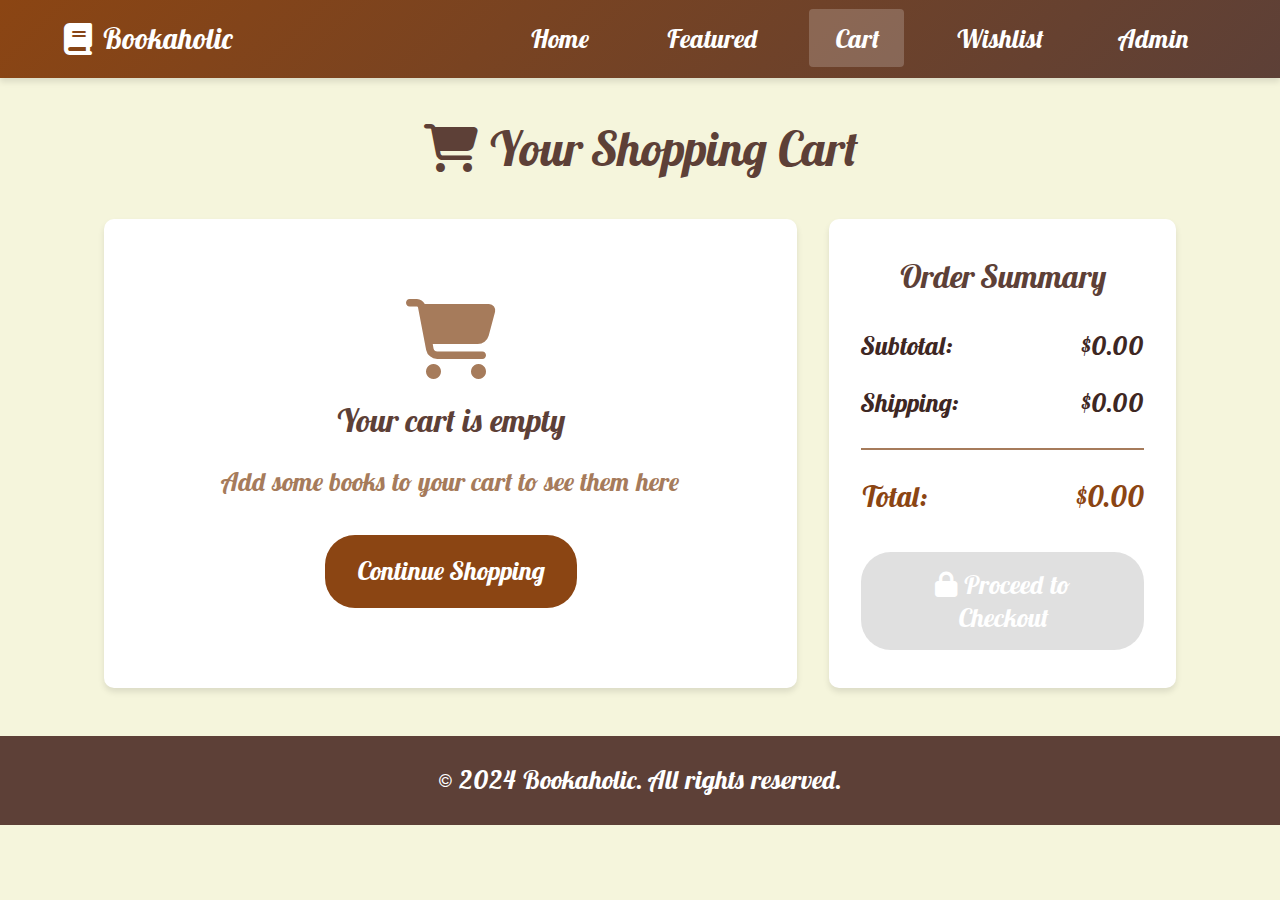
<file: cart.html>
<!DOCTYPE html>
<html lang="en">
<head>
    <meta charset="UTF-8">
    <meta name="viewport" content="width=device-width, initial-scale=1.0">
    <title>Bookaholic - Shopping Cart</title>
    <link rel="stylesheet" href="https://cdnjs.cloudflare.com/ajax/libs/font-awesome/6.5.0/css/all.min.css">
    <style>
        @import url('https://fonts.googleapis.com/css2?family=Lobster+Two:ital,wght@0,400;0,700;1,400;1,700&display=swap');

        :root {
            --primary-brown: #8B4513;
            --light-brown: #A67B5B;
            --dark-brown: #5D4037;
            --cream: #F5F5DC;
            --light-cream: #FFF8E1;
            --text-dark: #3E2723;
            --shadow: 0 4px 6px rgba(0, 0, 0, 0.1);
        }

        * {
            font-family: "Lobster Two", cursive;
            font-weight: 800;
            font-style: italic;
            margin: 0;
            padding: 0;
            box-sizing: border-box;
        }

        body {
            background-color: var(--cream);
            color: var(--text-dark);
            line-height: 1.6;
            font-size: 62.5%;
        }

        /* Header - Mobile Responsive */
        header {
            background: linear-gradient(135deg, var(--primary-brown), var(--dark-brown));
            color: white;
            padding: 1rem 5%;
            display: flex;
            justify-content: space-between;
            align-items: center;
            box-shadow: var(--shadow);
            flex-wrap: wrap;
            gap: 1rem;
        }

        .logo {
            display: flex;
            align-items: center;
            gap: 10px;
            font-size: clamp(1.6rem, 4vw, 1.8rem);
            font-weight: bold;
        }

        .logo i {
            font-size: clamp(1.8rem, 4vw, 2rem);
        }

        nav ul {
            display: flex;
            list-style: none;
            gap: clamp(1rem, 2vw, 2rem);
            flex-wrap: wrap;
            justify-content: center;
        }

        nav a {
            color: white;
            text-decoration: none;
            padding: 0.8rem clamp(0.8rem, 2vw, 1.6rem);
            border-radius: 4px;
            transition: background-color 0.3s;
            font-size: clamp(1.4rem, 3vw, 1.6rem);
            white-space: nowrap;
        }

        nav a:hover, nav a.active {
            background-color: rgba(255,255,255,0.2);
        }

        .container {
            max-width: 1200px;
            margin: 2rem auto;
            padding: 0 5%;
        }

        .cart-header {
            text-align: center;
            margin-bottom: 2rem;
        }

        .cart-header h1 {
            font-size: clamp(2.4rem, 6vw, 3rem);
            color: var(--dark-brown);
            margin-bottom: 1rem;
        }

        .cart-content {
            display: grid;
            grid-template-columns: 1fr;
            gap: 2rem;
        }

        @media (min-width: 768px) {
            .cart-content {
                grid-template-columns: 2fr 1fr;
            }
        }

        .cart-items, .cart-summary {
            background: white;
            border-radius: 10px;
            padding: clamp(1.5rem, 4vw, 2rem);
            box-shadow: var(--shadow);
        }

        .cart-item {
            display: flex;
            flex-direction: column;
            align-items: center;
            padding: 1.5rem 0;
            border-bottom: 1px solid #eee;
            text-align: center;
        }

        @media (min-width: 480px) {
            .cart-item {
                flex-direction: row;
                text-align: left;
                align-items: center;
            }
        }

        .cart-item:last-child {
            border-bottom: none;
        }

        .cart-item-image {
            width: clamp(80px, 20vw, 100px);
            height: clamp(100px, 25vw, 120px);
            object-fit: cover;
            border-radius: 8px;
            margin-bottom: 1rem;
        }

        @media (min-width: 480px) {
            .cart-item-image {
                margin-right: 1.5rem;
                margin-bottom: 0;
            }
        }

        .cart-item-details {
            flex: 1;
            width: 100%;
        }

        .cart-item-title {
            font-size: clamp(1.6rem, 4vw, 1.8rem);
            color: var(--dark-brown);
            margin-bottom: 0.5rem;
            line-height: 1.3;
        }

        .cart-item-price {
            font-size: clamp(1.4rem, 3vw, 1.6rem);
            color: var(--primary-brown);
            font-weight: bold;
        }

        .cart-item-controls {
            display: flex;
            align-items: center;
            justify-content: center;
            gap: 1rem;
            margin-top: 1rem;
            flex-wrap: wrap;
        }

        @media (min-width: 480px) {
            .cart-item-controls {
                justify-content: flex-start;
            }
        }

        .quantity-btn {
            background: var(--light-cream);
            border: 1px solid var(--light-brown);
            width: clamp(28px, 7vw, 32px);
            height: clamp(28px, 7vw, 32px);
            border-radius: 50%;
            display: flex;
            align-items: center;
            justify-content: center;
            cursor: pointer;
            transition: all 0.2s;
            font-size: 1.4rem;
        }

        .quantity-btn:hover {
            background: var(--primary-brown);
            color: white;
        }

        .quantity {
            font-size: clamp(1.4rem, 3vw, 1.6rem);
            font-weight: bold;
            min-width: 30px;
            text-align: center;
        }

        .remove-btn {
            background: #e74c3c;
            color: white;
            border: none;
            padding: 0.5rem 1rem;
            border-radius: 5px;
            cursor: pointer;
            font-size: clamp(1.2rem, 2.5vw, 1.4rem);
            margin-left: 0;
        }

        @media (min-width: 480px) {
            .remove-btn {
                margin-left: 1rem;
            }
        }

        .remove-btn:hover {
            background: #c0392b;
        }

        .summary-title {
            font-size: clamp(1.8rem, 4vw, 2rem);
            color: var(--dark-brown);
            margin-bottom: 1.5rem;
            text-align: center;
        }

        .summary-item {
            display: flex;
            justify-content: space-between;
            margin-bottom: 1rem;
            font-size: clamp(1.4rem, 3vw, 1.6rem);
        }

        .summary-total {
            display: flex;
            justify-content: space-between;
            margin-top: 1.5rem;
            padding-top: 1.5rem;
            border-top: 2px solid var(--light-brown);
            font-size: clamp(1.6rem, 4vw, 1.8rem);
            font-weight: bold;
            color: var(--primary-brown);
        }

        .checkout-btn {
            background: var(--primary-brown);
            color: white;
            border: none;
            padding: 1rem 2rem;
            border-radius: 30px;
            font-size: clamp(1.4rem, 3vw, 1.6rem);
            font-weight: bold;
            cursor: pointer;
            width: 100%;
            margin-top: 2rem;
            transition: all 0.3s;
        }

        .checkout-btn:hover {
            background: var(--dark-brown);
            transform: translateY(-2px);
        }

        .checkout-btn:disabled {
            background: #cccccc;
            cursor: not-allowed;
            transform: none;
        }

        .empty-cart {
            text-align: center;
            padding: 3rem 1rem;
        }

        .empty-cart i {
            font-size: clamp(4rem, 10vw, 5rem);
            color: var(--light-brown);
            margin-bottom: 1rem;
        }

        .empty-cart h3 {
            font-size: clamp(1.8rem, 4vw, 2rem);
            color: var(--dark-brown);
            margin-bottom: 1rem;
        }

        .empty-cart p {
            font-size: clamp(1.4rem, 3vw, 1.6rem);
            color: var(--light-brown);
            margin-bottom: 2rem;
        }

        .continue-shopping {
            background: var(--primary-brown);
            color: white;
            text-decoration: none;
            padding: 1rem 2rem;
            border-radius: 30px;
            font-size: clamp(1.4rem, 3vw, 1.6rem);
            transition: all 0.3s;
            display: inline-block;
        }

        .continue-shopping:hover {
            background: var(--dark-brown);
            transform: translateY(-2px);
        }

        footer {
            background-color: var(--dark-brown);
            color: white;
            text-align: center;
            padding: 1.5rem;
            margin-top: 3rem;
            font-size: clamp(1.4rem, 3vw, 1.6rem);
        }

        /* Mobile Menu Toggle */
        .menu-toggle {
            display: none;
            font-size: 2.2rem;
            color: white;
            cursor: pointer;
        }

        @media (max-width: 768px) {
            .menu-toggle {
                display: block;
            }
            
            nav ul {
                display: none;
                position: absolute;
                top: 100%;
                left: 0;
                right: 0;
                background: var(--dark-brown);
                z-index: 1000;
                padding: 1rem 0;
                flex-direction: column;
                gap: 0;
            }
            
            nav ul.active {
                display: flex;
            }
            
            nav ul li {
                width: 100%;
            }
            
            nav a {
                display: block;
                padding: 1.5rem;
                text-align: center;
                border-bottom: 1px solid rgba(255,255,255,0.1);
            }
        }
    </style>
</head>
<body>
    <header>
        <div class="logo"><i class="fas fa-book"></i> <span>Bookaholic</span></div>
        
        <!-- Mobile Menu Toggle -->
        <div class="menu-toggle" id="menuToggle">
            <i class="fas fa-bars"></i>
        </div>
        
        <nav>
            <ul id="navMenu">
                <li><a href="home.html">Home</a></li>
                <li><a href="home.html#featured">Featured</a></li>
                <li><a href="#" class="active">Cart</a></li>
                <li><a href="wishlist.html">Wishlist</a></li>
                <li><a href="admin.html">Admin</a></li>
            </ul>
        </nav>
    </header>

    <div class="container">
        <div class="cart-header">
            <h1><i class="fas fa-shopping-cart"></i> Your Shopping Cart</h1>
        </div>

        <div class="cart-content">
            <div class="cart-items" id="cart-items">
                <!-- Cart items will be dynamically loaded here -->
            </div>

            <div class="cart-summary">
                <h3 class="summary-title">Order Summary</h3>
                <div class="summary-item">
                    <span>Subtotal:</span>
                    <span id="subtotal">$0.00</span>
                </div>
                <div class="summary-item">
                    <span>Shipping:</span>
                    <span id="shipping">$0.00</span>
                </div>
                <div class="summary-total">
                    <span>Total:</span>
                    <span id="total">$0.00</span>
                </div>
                <button class="checkout-btn" id="checkout-btn">
                    <i class="fas fa-lock"></i> Proceed to Checkout
                </button>
            </div>
        </div>
    </div>

    <footer>
        <p>&copy; 2024 Bookaholic. All rights reserved.</p>
    </footer>

    <script>
        // Mobile menu toggle
        const menuToggle = document.getElementById('menuToggle');
        const navMenu = document.getElementById('navMenu');
        
        if (menuToggle) {
            menuToggle.addEventListener('click', function() {
                navMenu.classList.toggle('active');
            });
        }
        
        // Close mobile menu when clicking outside
        document.addEventListener('click', function(e) {
            if (!navMenu.contains(e.target) && !menuToggle.contains(e.target)) {
                navMenu.classList.remove('active');
            }
        });

        let cart = JSON.parse(localStorage.getItem('cart')) || [];

        function loadCartItems() {
            const cartItemsContainer = document.getElementById('cart-items');
            const subtotalElement = document.getElementById('subtotal');
            const shippingElement = document.getElementById('shipping');
            const totalElement = document.getElementById('total');
            const checkoutBtn = document.getElementById('checkout-btn');

            if (cart.length === 0) {
                cartItemsContainer.innerHTML = `
                    <div class="empty-cart">
                        <i class="fas fa-shopping-cart"></i>
                        <h3>Your cart is empty</h3>
                        <p>Add some books to your cart to see them here</p>
                        <a href="home.html" class="continue-shopping">Continue Shopping</a>
                    </div>
                `;
                subtotalElement.textContent = '$0.00';
                shippingElement.textContent = '$0.00';
                totalElement.textContent = '$0.00';
                checkoutBtn.disabled = true;
                checkoutBtn.style.opacity = '0.6';
                return;
            }

            let subtotal = 0;
            let html = '';

            cart.forEach((item, index) => {
                const itemTotal = item.price * item.quantity;
                subtotal += itemTotal;

                html += `
                    <div class="cart-item">
                        <img src="${item.cover}" alt="${item.title}" class="cart-item-image">
                        <div class="cart-item-details">
                            <h3 class="cart-item-title">${item.title}</h3>
                            <div class="cart-item-price">$${item.price.toFixed(2)}</div>
                            <div class="cart-item-controls">
                                <button class="quantity-btn decrease" data-index="${index}">-</button>
                                <span class="quantity">${item.quantity}</span>
                                <button class="quantity-btn increase" data-index="${index}">+</button>
                                <button class="remove-btn" data-index="${index}">Remove</button>
                            </div>
                        </div>
                    </div>
                `;
            });

            cartItemsContainer.innerHTML = html;
            
            // Calculate totals
            const shipping = subtotal > 0 ? 5.99 : 0;
            const total = subtotal + shipping;

            subtotalElement.textContent = `$${subtotal.toFixed(2)}`;
            shippingElement.textContent = shipping > 0 ? `$${shipping.toFixed(2)}` : 'Free';
            totalElement.textContent = `$${total.toFixed(2)}`;

            // Add event listeners
            document.querySelectorAll('.decrease').forEach(btn => {
                btn.addEventListener('click', (e) => {
                    const index = parseInt(e.target.dataset.index);
                    updateQuantity(index, -1);
                });
            });

            document.querySelectorAll('.increase').forEach(btn => {
                btn.addEventListener('click', (e) => {
                    const index = parseInt(e.target.dataset.index);
                    updateQuantity(index, 1);
                });
            });

            document.querySelectorAll('.remove-btn').forEach(btn => {
                btn.addEventListener('click', (e) => {
                    const index = parseInt(e.target.dataset.index);
                    removeItem(index);
                });
            });

            checkoutBtn.disabled = false;
            checkoutBtn.style.opacity = '1';
            checkoutBtn.addEventListener('click', proceedToCheckout);
        }

        function updateQuantity(index, change) {
            if (cart[index].quantity + change > 0) {
                cart[index].quantity += change;
            } else {
                // Remove item if quantity becomes 0
                cart.splice(index, 1);
            }
            
            localStorage.setItem('cart', JSON.stringify(cart));
            loadCartItems();
            updateCartCount();
        }

        function removeItem(index) {
            cart.splice(index, 1);
            localStorage.setItem('cart', JSON.stringify(cart));
            loadCartItems();
            updateCartCount();
        }

        function updateCartCount() {
            // This would update the cart count in the header if needed
            const cartCount = document.querySelector('.cart-badge');
            if (cartCount) {
                cartCount.textContent = cart.length;
            }
        }

        function proceedToCheckout() {
            if (cart.length === 0) {
                alert('Your cart is empty!');
                return;
            }
            alert('Checkout functionality would be implemented here!');
            // In a real application, this would redirect to a checkout page
        }

        // Load cart when page loads
        document.addEventListener('DOMContentLoaded', loadCartItems);
    </script>
</body>
</html>
</file>
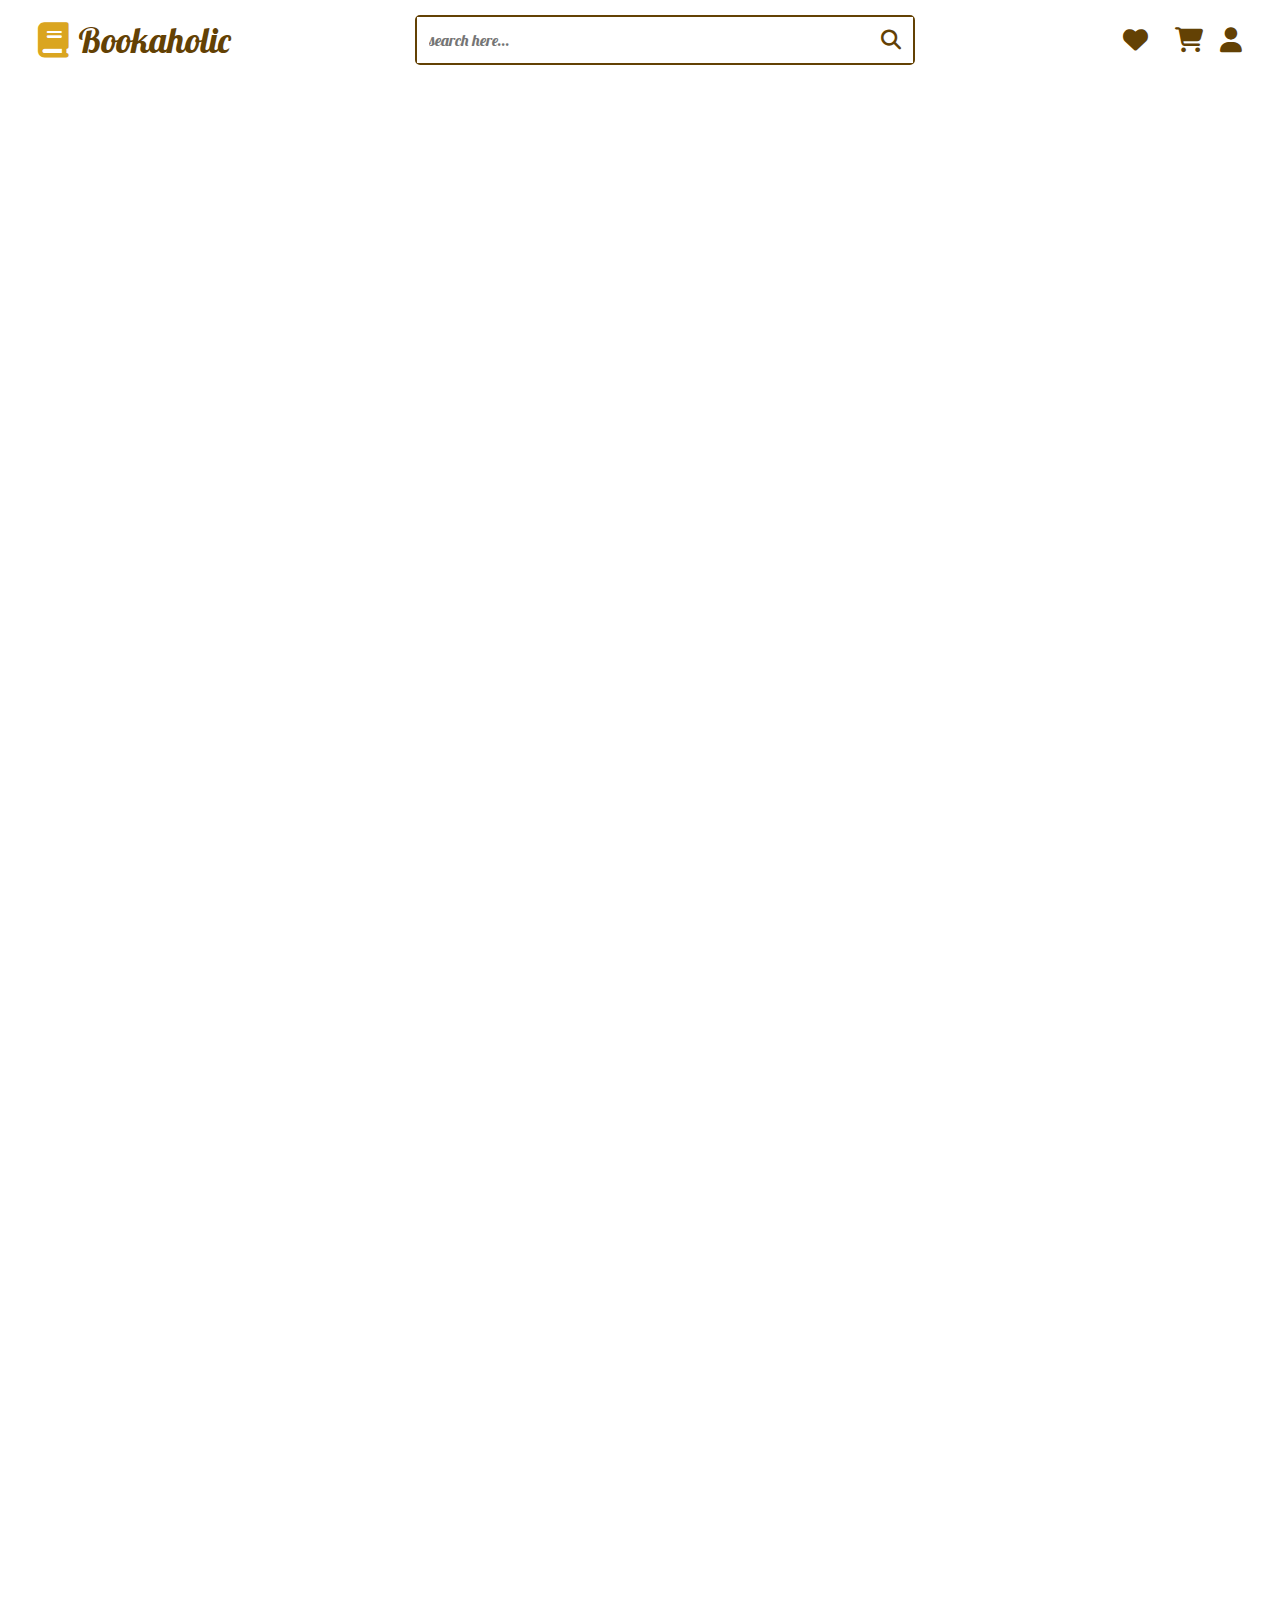
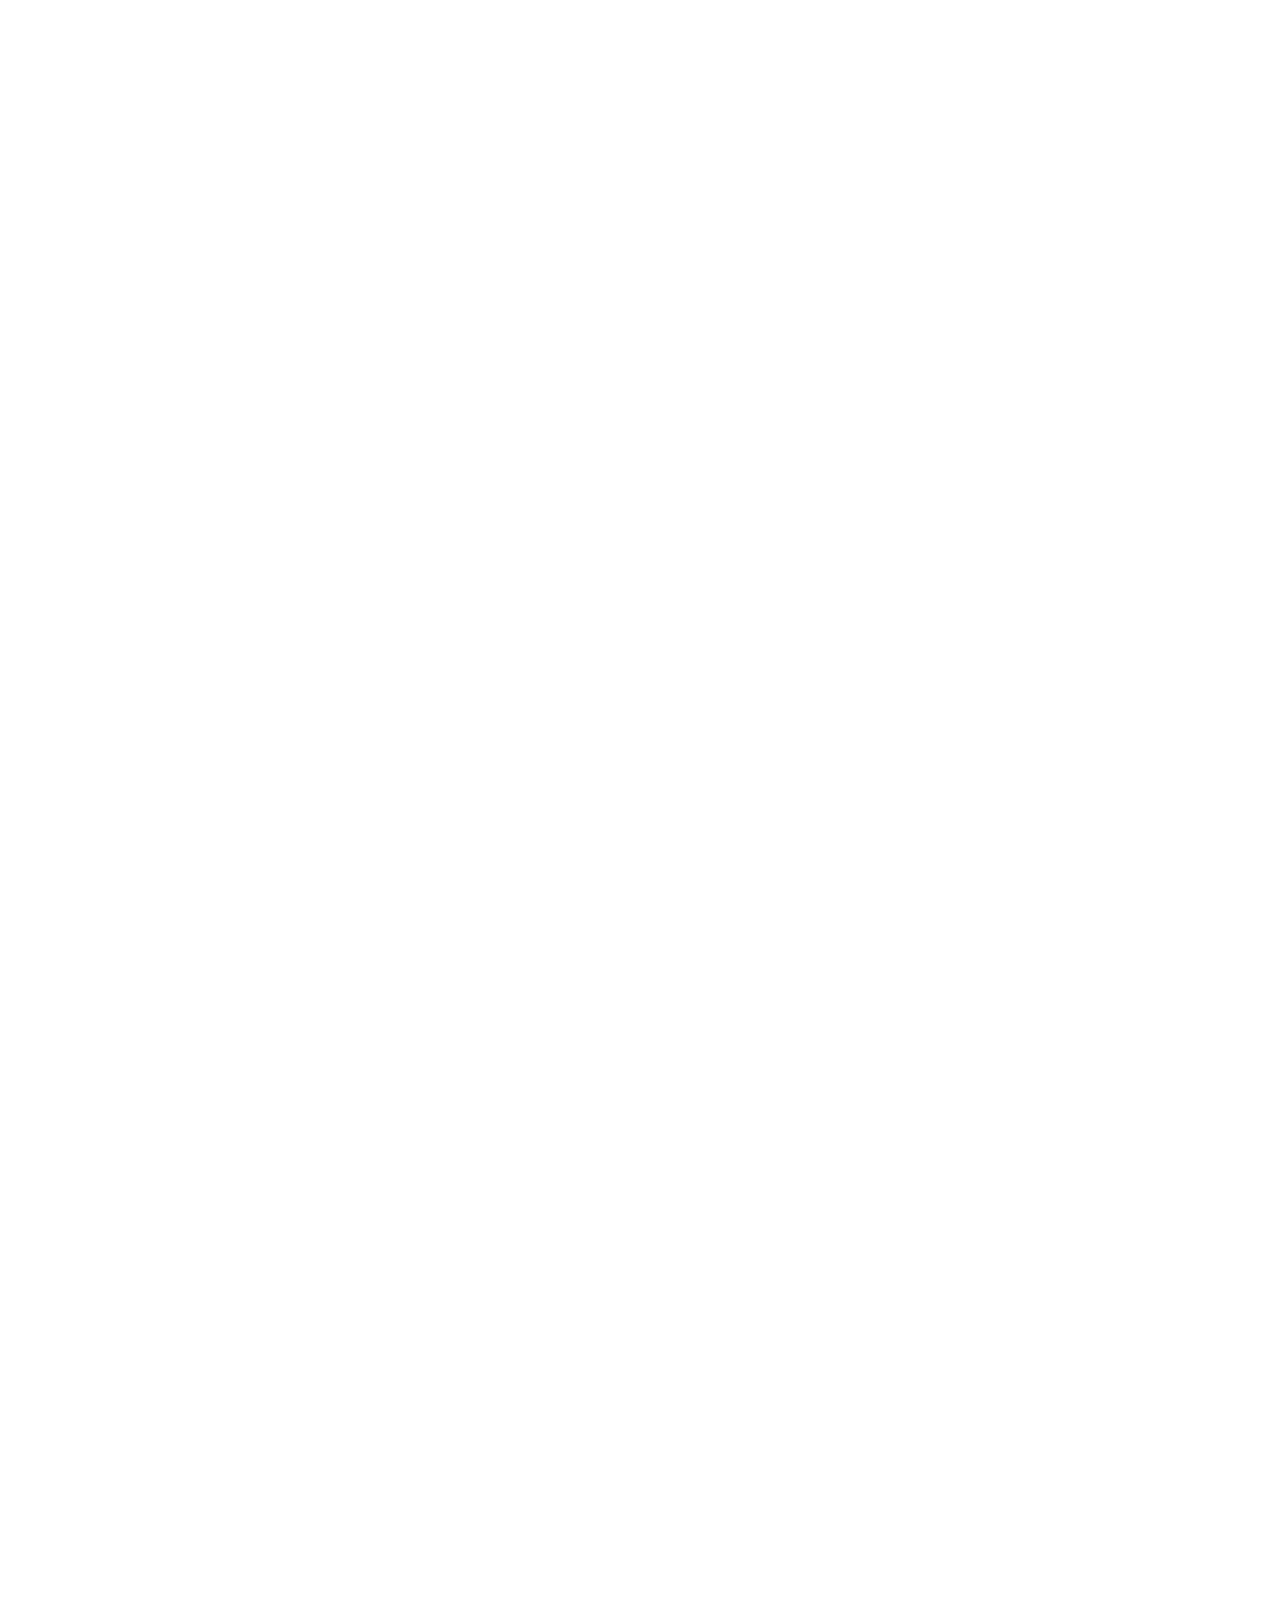
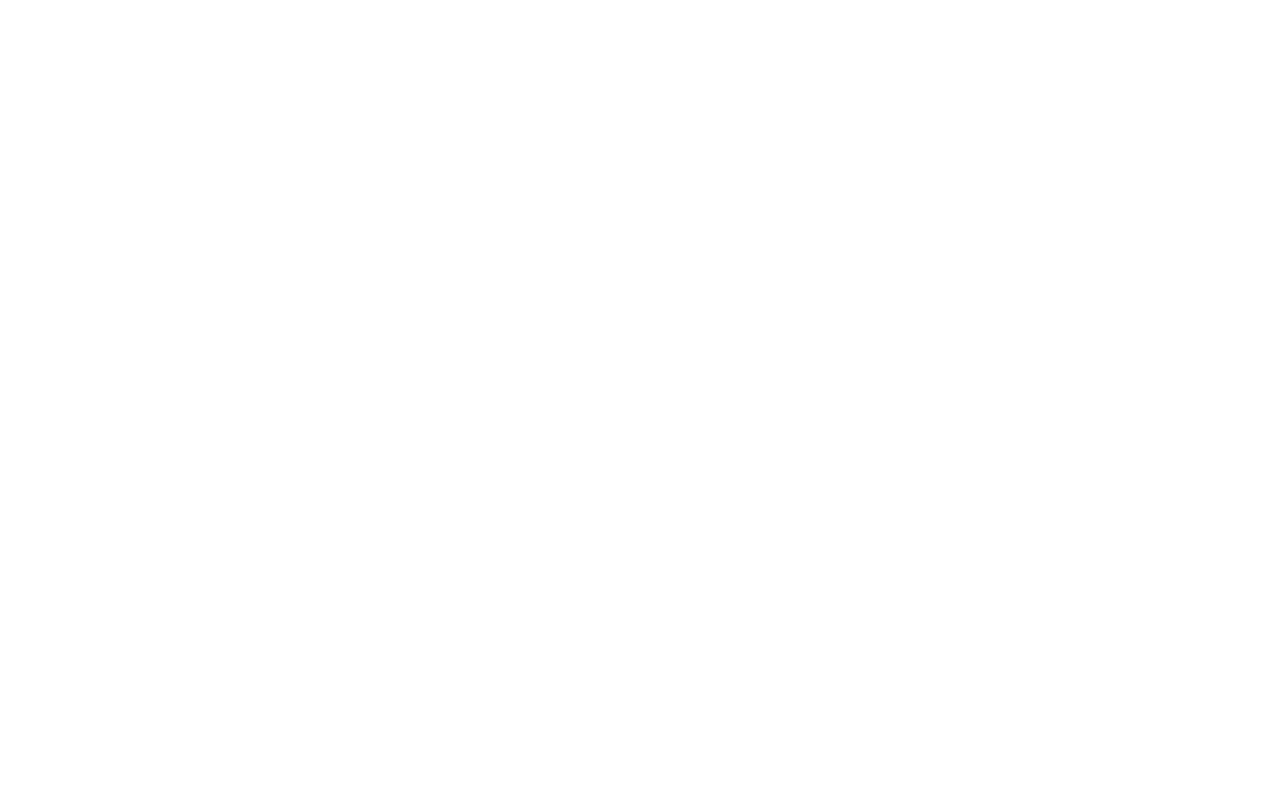
<file: index1.html>
<!DOCTYPE html>
<html lang="en">
<head>
    <meta charset="UTF-8">
    <meta name="viewport" content="width=device-width, initial-scale=1.0">
    <title>Bookaholic</title>
    <link rel = "stylesheet" href = "style1.css" >
    <link rel="stylesheet" href="https://cdnjs.cloudflare.com/ajax/libs/font-awesome/6.5.0/css/all.min.css"> 

</head>
<body>
    <header class="header">
        <div class="header-1">

            <a href="#" class="logo"> <i class="fas fa-book"></i> Bookaholic</a>

            <form action="" class="search-form">
                <input type="search" name="" placeholder="search here..." id="search-box">
                <label for="search-box" class="fas fa-search"></label>
            </form>
      
            <div class="icons">
                <div id="search-btn" class="fas fa-search"></div>
                <a href="#" class="fas fa-heart"></a>
                <a href="#" class="fas fa-shopping-cart"></a>
                <div id="login-btn" class="fas fa-user"></div>
            </div>
      
        </div>

    </header>


     <script src="script.js"></script>
</body>
</html>
</file>
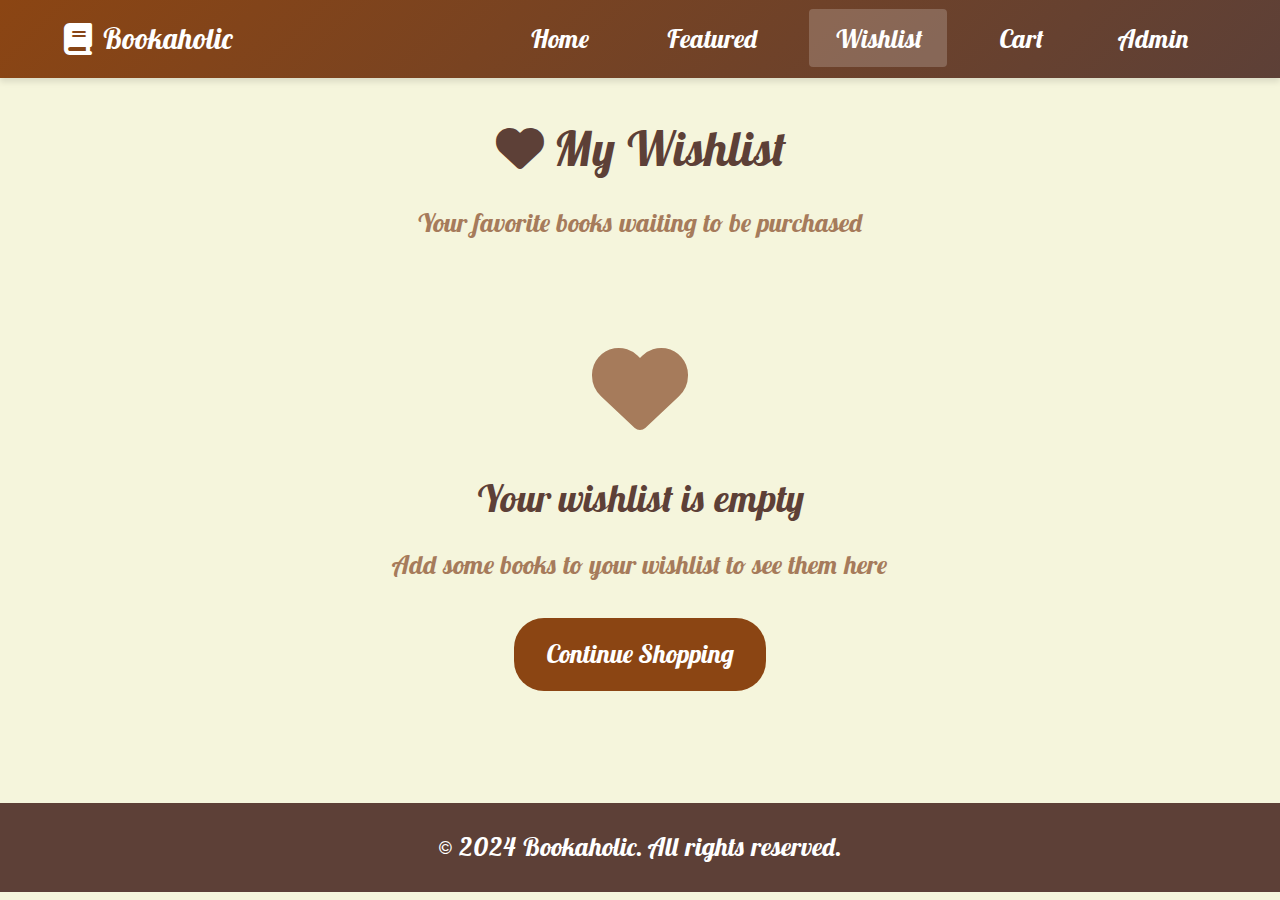
<file: wishlist.html>
<!DOCTYPE html>
<html lang="en">
<head>
    <meta charset="UTF-8">
    <meta name="viewport" content="width=device-width, initial-scale=1.0">
    <title>Bookaholic - My Wishlist</title>
    <link rel="stylesheet" href="https://cdnjs.cloudflare.com/ajax/libs/font-awesome/6.5.0/css/all.min.css">
    <style>
        @import url('https://fonts.googleapis.com/css2?family=Lobster+Two:ital,wght@0,400;0,700;1,400;1,700&display=swap');

        :root {
            --primary-brown: #8B4513;
            --light-brown: #A67B5B;
            --dark-brown: #5D4037;
            --cream: #F5F5DC;
            --light-cream: #FFF8E1;
            --text-dark: #3E2723;
            --shadow: 0 4px 6px rgba(0, 0, 0, 0.1);
        }

        * {
            font-family: "Lobster Two", cursive;
            font-weight: 800;
            font-style: italic;
            margin: 0;
            padding: 0;
            box-sizing: border-box;
        }

        body {
            background-color: var(--cream);
            color: var(--text-dark);
            line-height: 1.6;
            font-size: 62.5%;
        }

        /* Header - Mobile Responsive */
        header {
            background: linear-gradient(135deg, var(--primary-brown), var(--dark-brown));
            color: white;
            padding: 1rem 5%;
            display: flex;
            justify-content: space-between;
            align-items: center;
            box-shadow: var(--shadow);
            flex-wrap: wrap;
            gap: 1rem;
        }

        .logo {
            display: flex;
            align-items: center;
            gap: 10px;
            font-size: clamp(1.6rem, 4vw, 1.8rem);
            font-weight: bold;
        }

        .logo i {
            font-size: clamp(1.8rem, 4vw, 2rem);
        }

        nav ul {
            display: flex;
            list-style: none;
            gap: clamp(1rem, 2vw, 2rem);
            flex-wrap: wrap;
            justify-content: center;
        }

        nav a {
            color: white;
            text-decoration: none;
            padding: 0.8rem clamp(0.8rem, 2vw, 1.6rem);
            border-radius: 4px;
            transition: background-color 0.3s;
            font-size: clamp(1.4rem, 3vw, 1.6rem);
            white-space: nowrap;
        }

        nav a:hover, nav a.active {
            background-color: rgba(255,255,255,0.2);
        }

        .container {
            max-width: 1200px;
            margin: 2rem auto;
            padding: 0 5%;
        }

        .wishlist-header {
            text-align: center;
            margin-bottom: 2rem;
        }

        .wishlist-header h1 {
            font-size: clamp(2.4rem, 6vw, 3rem);
            color: var(--dark-brown);
            margin-bottom: 1rem;
        }

        .wishlist-header p {
            font-size: clamp(1.4rem, 3vw, 1.6rem);
            color: var(--light-brown);
        }

        .wishlist-grid {
            display: grid;
            grid-template-columns: repeat(auto-fill, minmax(250px, 1fr));
            gap: 2rem;
            margin-top: 2rem;
        }

        @media (max-width: 480px) {
            .wishlist-grid {
                grid-template-columns: repeat(auto-fill, minmax(200px, 1fr));
                gap: 1.5rem;
            }
        }

        .wishlist-item {
            background: white;
            border-radius: 10px;
            overflow: hidden;
            box-shadow: var(--shadow);
            transition: transform 0.3s, border 0.3s;
            border: 1px solid #eee;
        }

        .wishlist-item:hover {
            transform: translateY(-5px);
            border-color: var(--light-brown);
        }

        .wishlist-item-image {
            width: 100%;
            height: clamp(180px, 40vw, 200px);
            object-fit: cover;
            border-bottom: 1px solid #eee;
        }

        .wishlist-item-content {
            padding: clamp(1.2rem, 3vw, 1.5rem);
        }

        .wishlist-item-title {
            font-size: clamp(1.6rem, 4vw, 1.8rem);
            color: var(--dark-brown);
            margin-bottom: 0.5rem;
            line-height: 1.3;
        }

        .wishlist-item-author {
            font-size: clamp(1.2rem, 2.5vw, 1.4rem);
            color: var(--light-brown);
            margin-bottom: 1rem;
        }

        .wishlist-item-price {
            font-size: clamp(1.6rem, 4vw, 1.8rem);
            color: var(--primary-brown);
            font-weight: bold;
            margin-bottom: 1.5rem;
        }

        .wishlist-item-actions {
            display: flex;
            gap: 1rem;
            justify-content: space-between;
        }

        @media (max-width: 480px) {
            .wishlist-item-actions {
                flex-direction: column;
            }
        }

        .btn {
            padding: 0.8rem 1.5rem;
            border: none;
            border-radius: 30px;
            cursor: pointer;
            font-weight: bold;
            transition: all 0.3s;
            display: flex;
            align-items: center;
            justify-content: center;
            gap: 8px;
            font-size: clamp(1.2rem, 2.5vw, 1.4rem);
            text-decoration: none;
        }

        .btn-primary {
            background-color: var(--primary-brown);
            color: white;
            flex: 2;
        }

        .btn-primary:hover {
            background-color: var(--dark-brown);
            transform: translateY(-2px);
        }

        .btn-secondary {
            background-color: #e74c3c;
            color: white;
            flex: 1;
        }

        .btn-secondary:hover {
            background-color: #c0392b;
            transform: translateY(-2px);
        }

        .empty-wishlist {
            text-align: center;
            padding: 4rem 2rem;
            grid-column: 1 / -1;
        }

        .empty-wishlist i {
            font-size: clamp(4rem, 10vw, 6rem);
            color: var(--light-brown);
            margin-bottom: 2rem;
        }

        .empty-wishlist h3 {
            font-size: clamp(2rem, 5vw, 2.4rem);
            color: var(--dark-brown);
            margin-bottom: 1rem;
        }

        .empty-wishlist p {
            font-size: clamp(1.4rem, 3vw, 1.6rem);
            color: var(--light-brown);
            margin-bottom: 2rem;
        }

        .continue-shopping {
            background: var(--primary-brown);
            color: white;
            text-decoration: none;
            padding: 1rem 2rem;
            border-radius: 30px;
            font-size: clamp(1.4rem, 3vw, 1.6rem);
            transition: all 0.3s;
            display: inline-block;
        }

        .continue-shopping:hover {
            background: var(--dark-brown);
            transform: translateY(-2px);
        }

        footer {
            background-color: var(--dark-brown);
            color: white;
            text-align: center;
            padding: 1.5rem;
            margin-top: 3rem;
            font-size: clamp(1.4rem, 3vw, 1.6rem);
        }

        /* Toast notification */
        .toast {
            position: fixed;
            bottom: 20px;
            right: 20px;
            background: #27ae60;
            color: white;
            padding: 15px 25px;
            border-radius: 5px;
            box-shadow: 0 4px 12px rgba(0,0,0,0.15);
            z-index: 1000;
            transform: translateY(100px);
            opacity: 0;
            transition: all 0.3s ease;
            font-family: Arial, sans-serif;
            font-size: 1.4rem;
            max-width: 90%;
            left: 5%;
            right: 5%;
        }
        
        .toast.show {
            transform: translateY(0);
            opacity: 1;
        }

        /* Mobile Menu Toggle */
        .menu-toggle {
            display: none;
            font-size: 2.2rem;
            color: white;
            cursor: pointer;
        }

        @media (max-width: 768px) {
            .menu-toggle {
                display: block;
            }
            
            nav ul {
                display: none;
                position: absolute;
                top: 100%;
                left: 0;
                right: 0;
                background: var(--dark-brown);
                z-index: 1000;
                padding: 1rem 0;
                flex-direction: column;
                gap: 0;
            }
            
            nav ul.active {
                display: flex;
            }
            
            nav ul li {
                width: 100%;
            }
            
            nav a {
                display: block;
                padding: 1.5rem;
                text-align: center;
                border-bottom: 1px solid rgba(255,255,255,0.1);
            }
        }
    </style>
</head>
<body>
    <header>
        <div class="logo"><i class="fas fa-book"></i> <span>Bookaholic</span></div>
        
        <!-- Mobile Menu Toggle -->
        <div class="menu-toggle" id="menuToggle">
            <i class="fas fa-bars"></i>
        </div>
        
        <nav>
            <ul id="navMenu">
                <li><a href="home.html">Home</a></li>
                <li><a href="home.html#featured">Featured</a></li>
                <li><a href="#" class="active">Wishlist</a></li>
                <li><a href="cart.html">Cart</a></li>
                <li><a href="admin.html">Admin</a></li>
            </ul>
        </nav>
    </header>

    <div class="container">
        <div class="wishlist-header">
            <h1><i class="fas fa-heart"></i> My Wishlist</h1>
            <p>Your favorite books waiting to be purchased</p>
        </div>

        <div class="wishlist-grid" id="wishlist-items">
            <!-- Wishlist items will be dynamically loaded here -->
        </div>
    </div>

    <footer>
        <p>&copy; 2024 Bookaholic. All rights reserved.</p>
    </footer>

    <!-- Toast Notification -->
    <div class="toast" id="toast"></div>

    <script>
        // Mobile menu toggle
        const menuToggle = document.getElementById('menuToggle');
        const navMenu = document.getElementById('navMenu');
        
        if (menuToggle) {
            menuToggle.addEventListener('click', function() {
                navMenu.classList.toggle('active');
            });
        }
        
        // Close mobile menu when clicking outside
        document.addEventListener('click', function(e) {
            if (!navMenu.contains(e.target) && !menuToggle.contains(e.target)) {
                navMenu.classList.remove('active');
            }
        });

        let wishlist = JSON.parse(localStorage.getItem('wishlist')) || [];
        let cart = JSON.parse(localStorage.getItem('cart')) || [];

        function loadWishlistItems() {
            const wishlistContainer = document.getElementById('wishlist-items');

            if (wishlist.length === 0) {
                wishlistContainer.innerHTML = `
                    <div class="empty-wishlist">
                        <i class="fas fa-heart"></i>
                        <h3>Your wishlist is empty</h3>
                        <p>Add some books to your wishlist to see them here</p>
                        <a href="home.html" class="continue-shopping">Continue Shopping</a>
                    </div>
                `;
                return;
            }

            let html = '';

            wishlist.forEach((item, index) => {
                html += `
                    <div class="wishlist-item">
                        <img src="${item.cover}" alt="${item.title}" class="wishlist-item-image">
                        <div class="wishlist-item-content">
                            <h3 class="wishlist-item-title">${item.title}</h3>
                            <p class="wishlist-item-price">$${item.price.toFixed(2)}</p>
                            <div class="wishlist-item-actions">
                                <button class="btn btn-primary add-to-cart-from-wishlist" data-index="${index}">
                                    <i class="fas fa-shopping-cart"></i> Add to Cart
                                </button>
                                <button class="btn btn-secondary remove-from-wishlist" data-index="${index}">
                                    <i class="fas fa-trash"></i>
                                </button>
                            </div>
                        </div>
                    </div>
                `;
            });

            wishlistContainer.innerHTML = html;

            // Add event listeners
            document.querySelectorAll('.add-to-cart-from-wishlist').forEach(btn => {
                btn.addEventListener('click', (e) => {
                    const index = parseInt(e.target.dataset.index);
                    addToCartFromWishlist(index);
                });
            });

            document.querySelectorAll('.remove-from-wishlist').forEach(btn => {
                btn.addEventListener('click', (e) => {
                    const index = parseInt(e.target.dataset.index);
                    removeFromWishlist(index);
                });
            });
        }

        function addToCartFromWishlist(index) {
            const item = wishlist[index];
            
            // Check if item is already in cart
            const existingItem = cart.find(cartItem => cartItem.id === item.id);
            
            if (existingItem) {
                existingItem.quantity += 1;
            } else {
                cart.push({
                    id: item.id,
                    title: item.title,
                    price: item.price,
                    cover: item.cover,
                    quantity: 1
                });
            }
            
            localStorage.setItem('cart', JSON.stringify(cart));
            showToast(`${item.title} added to cart!`);
            
            // Optionally remove from wishlist after adding to cart
            // removeFromWishlist(index);
        }

        function removeFromWishlist(index) {
            const item = wishlist[index];
            wishlist.splice(index, 1);
            localStorage.setItem('wishlist', JSON.stringify(wishlist));
            showToast(`${item.title} removed from wishlist!`);
            loadWishlistItems();
            updateWishlistCount();
        }

        function updateWishlistCount() {
            // This would update the wishlist count in the header if needed
            const wishlistCount = document.querySelector('.wishlist-badge');
            if (wishlistCount) {
                wishlistCount.textContent = wishlist.length;
            }
        }

        function showToast(message) {
            const toast = document.getElementById('toast');
            toast.textContent = message;
            toast.classList.add('show');
            
            setTimeout(() => {
                toast.classList.remove('show');
            }, 3000);
        }

        // Load wishlist when page loads
        document.addEventListener('DOMContentLoaded', loadWishlistItems);
    </script>
</body>
</html>
</file>
<file: style1.css>
@import url('https://fonts.googleapis.com/css2?family=Lobster+Two:ital,wght@0,400;0,700;1,400;1,700&display=swap');

:root {
    --green: #27ae60;
    --dark-color: #219150;
    --black: #444;
    --light-color: #666;
    --border: .1rem solid rgba(0,0,0,.1);
    --border-hover: .1rem solid var(--black);
    --box-shadow: 0 .5rem 1rem rgba(0,0,0,.1);
}

* {
  font-family: "Lobster Two", cursive;
  font-weight: 800;
  font-style: italic;
  margin: 0;
  padding: 0;
  box-sizing: border-box;
}

html {
    font-size: 62.5%;
    overflow-x: hidden;
    scroll-padding-top: 5rem;
    scroll-behavior: smooth;
}

/* ✅ Custom slim scrollbar */
html::-webkit-scrollbar {
    width: 0.7rem;
}
html::-webkit-scrollbar-track {
    background: transparent;
}
html::-webkit-scrollbar-thumb {
    background: rgb(99, 65, 4);
    border-radius: 10px;
}
html::-webkit-scrollbar-thumb:hover {
    background: goldenrod;
}

/* ✅ HEADER BAR */
.header .header-1 {
    background: #fff;
    padding: 1.5rem 3%;
    display: flex;
    align-items: center;
    justify-content: space-between;
    width: 100%;
    box-sizing: border-box;
}

.header .header-1 .logo {
    font-size: 3.5rem;
    font-weight: bolder;
    color: rgb(99, 65, 4);
    text-decoration: none;
}

.header .header-1 .logo i {
    color: goldenrod;
}

/* ✅ Search bar */
.header .header-1 .search-form {
    width: 50rem;
    height: 5rem;
    border: 2px solid rgb(99, 65, 4); /* ✅ Bolder, matches your theme */
    background: #fff;
    display: flex;
    align-items: center;
    border-radius: .5rem;
    position: relative;
    transition: border-color 0.3s;
}

.header .header-1 .search-form input {
    font-size: 1.6rem;
    padding: 0 4rem 0 1.2rem;
    height: 100%;
    width: 100%;
    color: var(--black);
    border: none;
    outline: none;
}
.header .header-1 .search-form label {
    position: absolute;
    right: 1.2rem;
    font-size: 2rem;
    color: rgb(99, 65, 4);
    cursor: pointer;
}
.header .header-1 .search-form label:hover {
    color: goldenrod;
}

/* ✅ Header icons */
.header .header-1 .icons div,
.header .header-1 .icons a {
    font-size: 2.5rem;
    margin-left: 2.5rem;
    color: rgb(99, 65, 4);
    cursor: pointer;
    text-decoration: none;
}

.header .header-1 .icons div,
.header .header-1 .icons a .user-icon {
    font-size: 2.5rem;
    margin-left: 1.5rem;
    color: rgb(99, 65, 4);
    cursor: pointer;
    text-decoration: none;
}
.header .header-1 .icons div:hover,
.header .header-1 .icons a:hover {
    color: goldenrod;
}
#search-btn {
    display: none;
}

/* ✅ Second bar */
.header .header-2 {
    background: rgb(99, 65, 4);
}
.header .header-2 .navbar {
    text-align: center;
}
.header .header-2 .navbar a {
    color: #fff;
    display: inline-block;
    padding: 1.3rem;
    font-size: 2rem;
    text-decoration: none;
     margin: 0 1.5rem; /* ✅ Adds space between links */
}
.header .header-2 .navbar a:hover {
     color: goldenrod;
}

/* ✅ User Menu Dropdown */
.user-menu {
    position: relative;
    display: inline-block;
}
.user-menu {
   margin-right: 1rem;
}

.user-icon {
    margin-left: 5.5rem;
    font-size: 4.5rem;
    color: rgb(99, 65, 4);
    cursor: pointer;
}
.user-icon:hover {
    color: goldenrod;
}
.user-dropdown {
    display: none;
    position: absolute;
    right: 0;
    top: 3.5rem;
    background: #fff;
    color: rgb(99, 65, 4);
    border-radius: 0.5rem;
    box-shadow: var(--box-shadow);
    width: 16rem;
    padding: 1rem;
    text-align: center;
    z-index: 100;
}
.user-dropdown.active {
    display: block;
}
.user-dropdown p {
    font-size: 1.4rem;
    margin-bottom: 0.8rem;
}
.user-dropdown button {
    padding: 0.5rem 1rem;
    font-size: 1.4rem;
    color: #fff;
    background: rgb(99, 65, 4);
    border: none;
    border-radius: 0.5rem;
    cursor: pointer;
}
.user-dropdown button:hover {
    background: goldenrod;
}

body {
    height: 400rem;
}

.home {
  position: relative;
  display: flex;
  justify-content: center;
  align-items: center;
  padding: 8rem 10%;
  min-height: 100vh;
  overflow: hidden;
  color: #fff;
}


.home .content {
  flex: 2 1 40rem;
}

.home .content h3 {
  font-size: 4rem;
  color: rgb(99, 65, 4);
}

.home .content p {
  font-size: 1.8rem;
  color: #351b04;
  margin: 2rem 0;
}

.home .btn {
  background: goldenrod;
  color: #fff;
  padding: 1rem 3rem;
  border-radius: .5rem;
  text-decoration: none;
  font-size: 1.8rem;
}

.home .btn:hover {
  background: rgb(99, 65, 4);
}

.book-slider {
  flex: 2 1 40rem;
  display: flex;
  gap: 2rem;
  overflow-x: auto;
  scroll-behavior: smooth;
}

.book-slider img {
  width: 150px;
  height: 240px;
  object-fit: cover;
  border-radius: 8px;
  box-shadow: 0 4px 10px rgba(0,0,0,0.2);
  transition: transform 0.3s ease;
}

.book-slider img:hover {
  transform: scale(1.08);
}







/* === HOME SECTION WITH BACKGROUND IMAGE === */
.home {
  position: relative;
  display: flex;
  justify-content: center;
  align-items: center;
  padding: 9rem 10%;
  min-height: 100vh;
  overflow: hidden;
  color: #fff;
}

/* background image layer */
.home::before {
  content: "";
  position: absolute;
  top: -10px;
  left: -10px;
  width: calc(100% + 20px);
  height: calc(100% + 20px);
  background: url('carrie-borden-aDD4TENs_Rw-unsplash.jpg') no-repeat center center/cover;
  filter: blur(5px) brightness(0.6);
  z-index: -1;
}


/* text + books stay above */
.home .row {
  position: relative;
  display: flex;
  align-items: center;
  gap: 5rem;
  flex-wrap: wrap;
  z-index: 1;
}

/* text styles */
.home .content {
  flex: 1 1 50rem;
}

.home .content h3 {
  font-size: 5rem;
  color: #fff;
}

.home .content p {
  font-size: 1.8rem;
  color: #f1f1f1;
  margin: 2rem 0;
}

.home .btn {
  background: goldenrod;
  color: #fff;
  padding: 1rem 3rem;
  border-radius: .5rem;
  text-decoration: none;
  font-size: 1.8rem;
  font-weight: bold;
  transition: background 0.3s;
}

.home .btn:hover {
  background: rgb(99, 65, 4);
}

/* slider stays the same */
.book-slider {
  flex: 2 2 40rem;
  display: flex;
  gap: 1rem;
  overflow-x: auto;
  scroll-behavior: smooth;
}

.book-slider img {
  width: 150px;
  height: 220px;
  object-fit: cover;
  border-radius: 8px;
  box-shadow: 0 4px 10px rgba(0,0,0,0.4);
  transition: transform 0.3s ease;
}

.book-slider img:hover {
  transform: scale(1.08);
}


.book-slider {
  flex: 1 1 40rem;
  display: flex;
  gap: 3rem;
  overflow-x: auto;
  scroll-behavior: smooth;
}

.book-slider img {
  width: 250px;
  height: 220px;
  object-fit: cover;
  border-radius: 1rem;
  box-shadow: 0 6px 15px rgba(0,0,0,0.5);
  transition: transform 0.3s ease;
}



/* Book Slider Container */
.book-slider {
  flex: 1 1 40rem;
  display: flex;
  gap: 2rem;
  overflow-x: auto;
  scroll-behavior: smooth;
  padding-bottom: 1rem;
}

/* Hide scrollbar by default */
.book-slider::-webkit-scrollbar {
  height: 8px;                /* scrollbar thickness */
  background: transparent;    /* invisible background */
}

/* Show scrollbar only when hovered */
.book-slider:hover::-webkit-scrollbar {
  background: rgba(255, 255, 255, 0.1);  /* light background on hover */
}

/* The scrollbar thumb (the draggable part) */
.book-slider::-webkit-scrollbar-thumb {
  background: transparent;    /* hidden by default */
  border-radius: 10px;
}

/* Show thumb only on hover */
.book-slider:hover::-webkit-scrollbar-thumb {
  background: goldenrod;
}

/* Optional: Firefox support */
.book-slider {
  scrollbar-width: thin;
  scrollbar-color: transparent transparent;
}
.book-slider:hover {
  scrollbar-color: goldenrod rgba(255,255,255,0.1);
}
</file>
